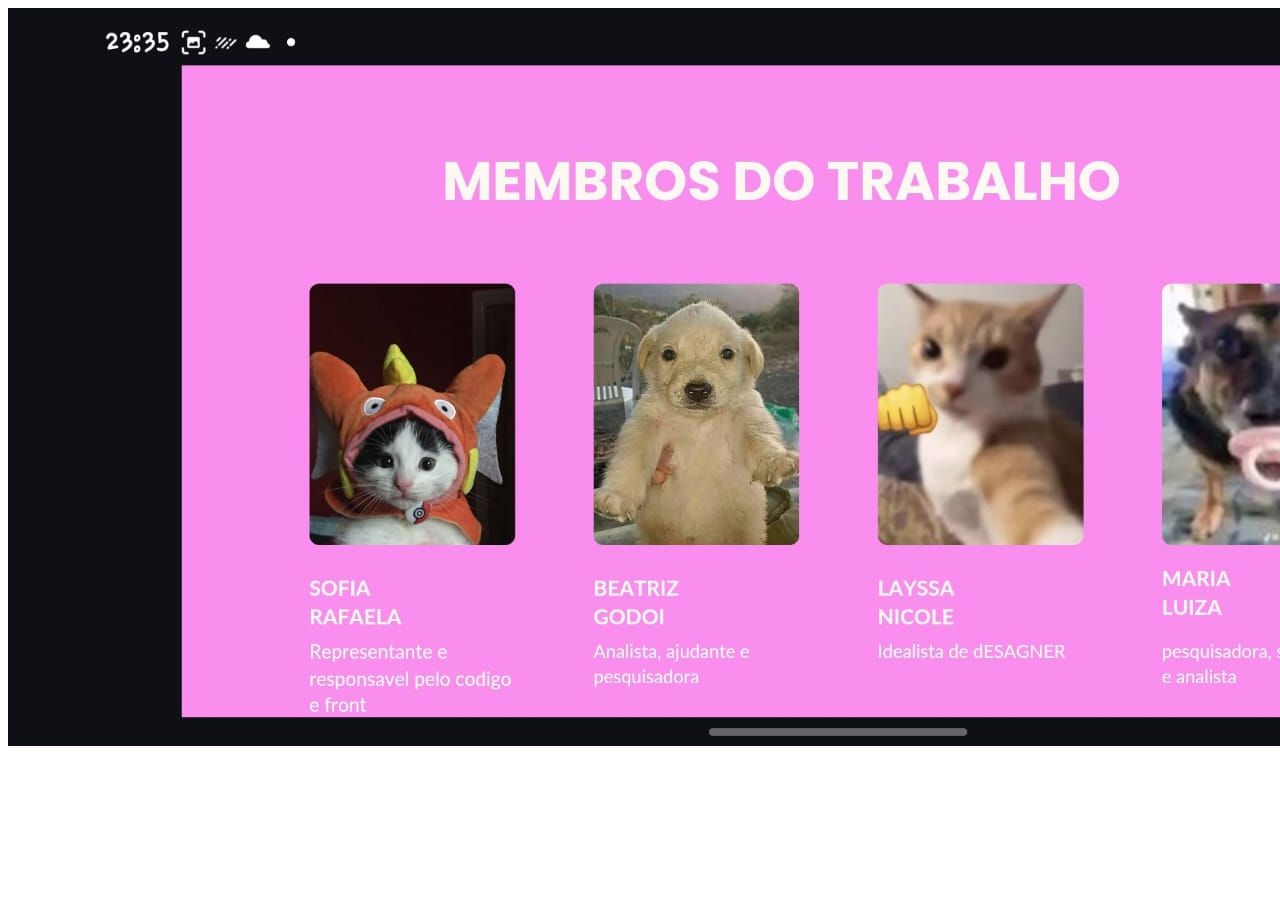
<file: desenvolvedores/index.htm>
<!DOCTYPE html>
<html lang="en">
<head>
    <meta charset="UTF-8">
    <meta name="viewport" content="width=device-width, initial-scale=1.0">
    <title>Document</title>
</head>
<body>
    <div class = "desenv">
        <img src="Desenvolvedores.jpeg" alt="">

    </div>
</body>
</html>
</file>
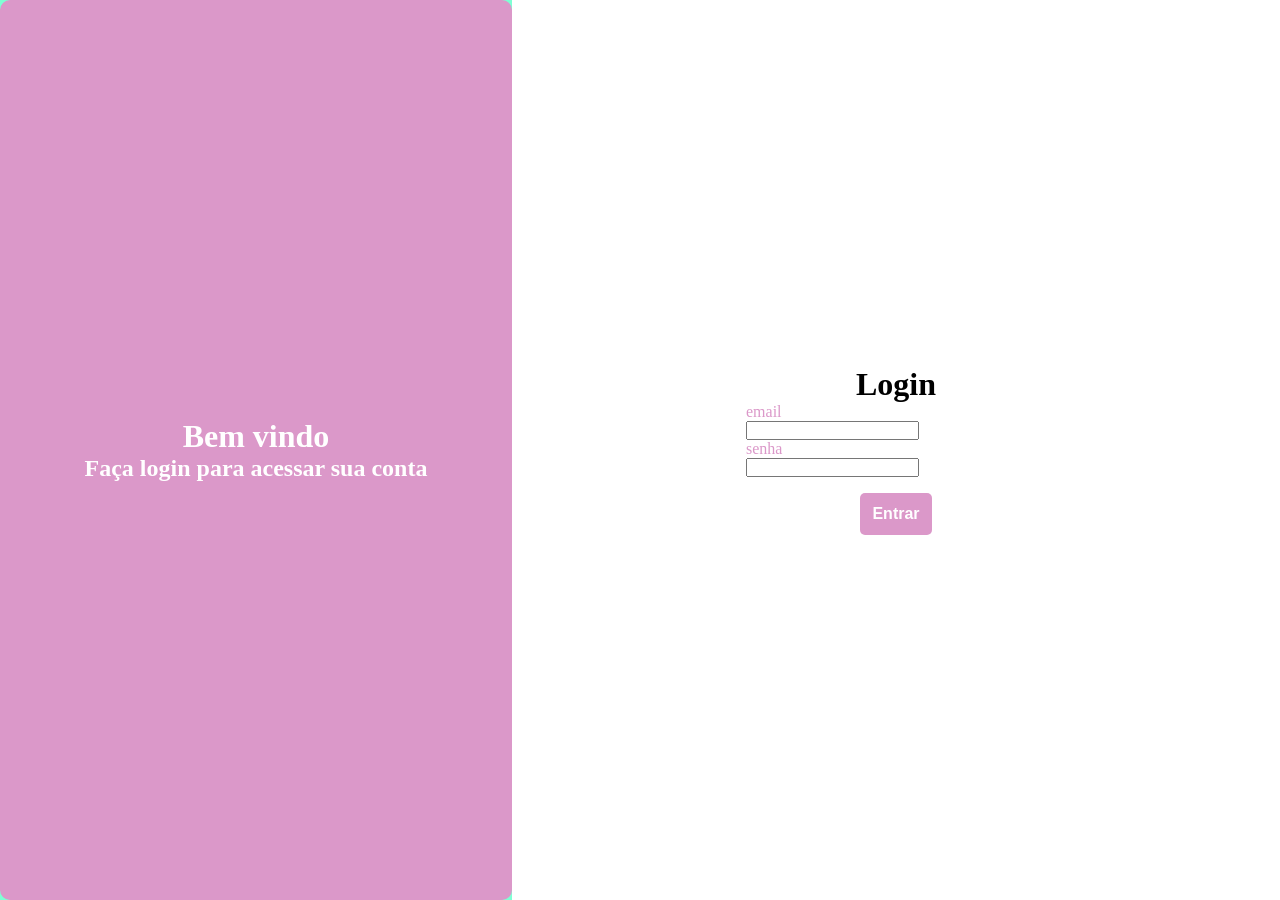
<file: tela de login/index.htm>
<!DOCTYPE html>
<html lang="en">

<head>
    <meta charset="UTF-8">
    <meta name="viewport" content="width=device-width, initial-scale=1.0">
    <title>Document</title>
    <link rel="stylesheet" href="style.css">
</head>

<body>
    <div class="content">

        <div class="valor_um">
            <h1>Bem vindo</h1>
            <h2>Faça login para acessar sua conta</h2>
        </div>

        <div class="valor_dois">
            <h1>Login</h1>

            <div class="campo">
                <label class ="email"> email </label>
                <input type="email">
            </div>

            <div class="campo">
                <label> senha </label>
                <input type="password">

            </div>
            <a href="http://127.0.0.1:5500/Tela%20de%20sucesso/sccs_login.htm" target="_blank">
                <button>Entrar</button>
            </a>
        </div>
    </div>
</body>

</html>
</file>
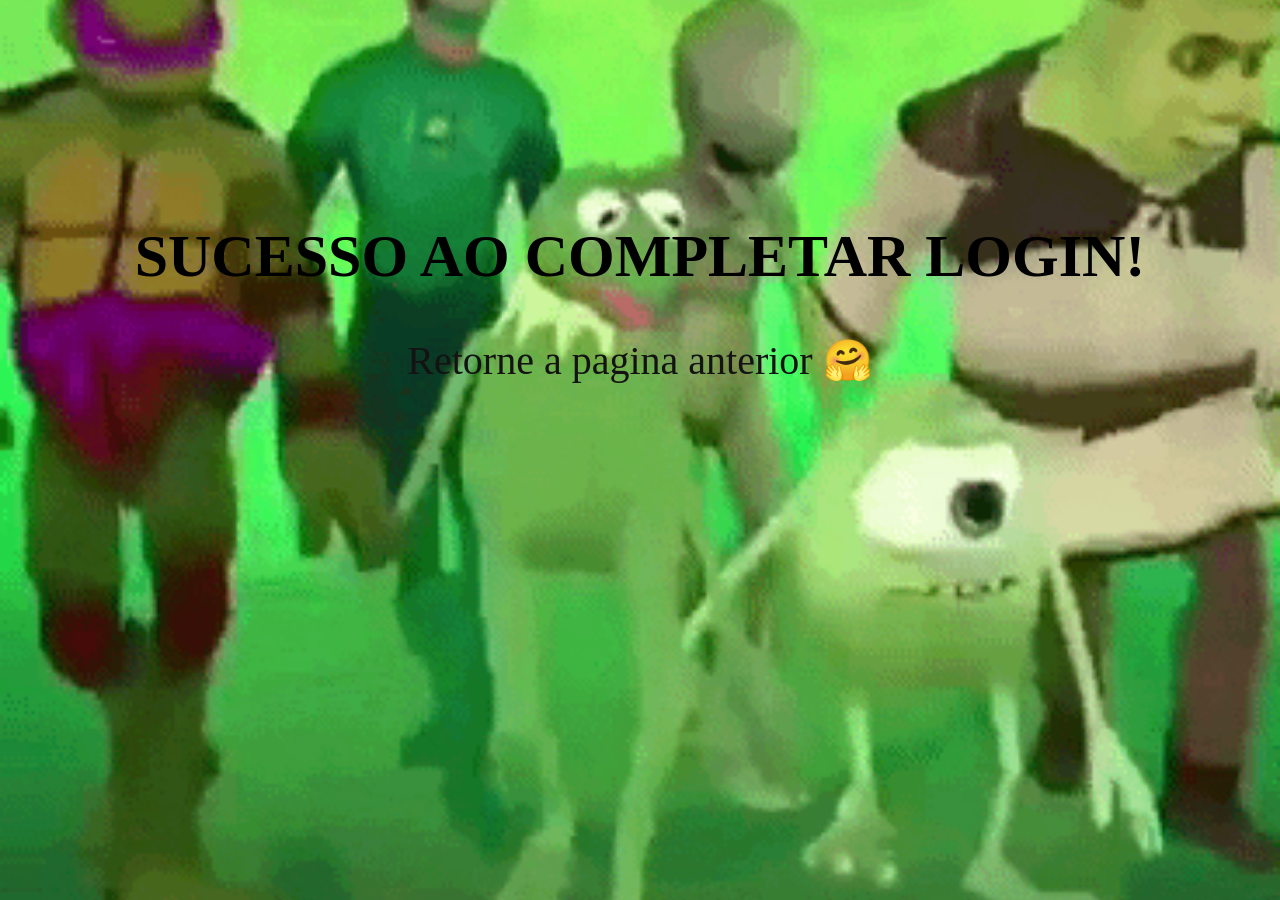
<file: Tela de sucesso/sccs_login.htm>
<!DOCTYPE html>
<html lang="en">
<head>
    <meta charset="UTF-8">
    <meta name="viewport" content="width=device-width, initial-scale=1.0">
    <title>Login</title>
    <link rel="stylesheet" href="style.css">
</head>
<body>
    
    <div class = "Sucesso">
        <div class = "Titulo">
            <h1>SUCESSO AO COMPLETAR LOGIN!</h1>
            <p>Retorne a pagina anterior 🤗</p>
    
        </div>    
    </div>

</body>
</html>
</file>
<file: tela de login/style.css>
*{
    margin: 0;
    padding: 0;
}

.content {
    display: flex;
    flex-direction: row;
    background-color: aquamarine;  
    height: 100vh;

}

.valor_um {
    background-color:  rgb(219,152,201);
    width: 40%;
    color: white;
    display: flex;
    flex-direction: column;
    justify-content : center;
    align-items: center;
    border-radius: 10px;

}

.valor_dois {
    background-color: rgb(255, 255, 255);
    width: 60%;
    display: flex;
    flex-direction: column;
    justify-content : center;
    align-items: center;
}

.campo{

    width: 100%;
    max-width: 300px;
    color:  rgb(219,152,201);


}

.campo label{
    display: block;
    width: 30px;
    

}

button{

    width: 100%;
    max-width: 300px;
    background-color:  rgb(219,152,201);
    color: rgb(255, 255, 255);
    border: none;
    border-radius: 5px;
    cursor: pointer;
    margin-top: 16px;
    font-size: 16px;
    font-weight: bold;
    padding: 12px
}

label{
  display: inline-block;
    width: 300px;
   
}
</file>
<file: Tela de sucesso/style.css>
body{
    margin: 0;
    background-image: url(danssar.gif);
    height: 100vh;
    background-size: cover;
    background-position: center;
    background-repeat: no-repeat;

}

.Sucesso{
    
   width:800px;
    height:600px;

    display: flex;
    justify-content: center;
    align-items: center;

    margin: auto;
  
}

.Titulo h1{
    width: 100%;
    height:80px;
    color: rgb(0, 0, 0);
    display: flex;
    flex-direction:row;
    justify-content : center;
    align-items: center;
    border-radius: 400%;
    font-size: 60px;
    white-space: nowrap


    
}

.Titulo p{
    width: 100%;
    height:30;
    color: rgb(19, 19, 19);
    display: flex;
    flex-direction:row;
    justify-content : center;
    align-items: center;
    border-radius: 140%;
    font-size: 40px;
    white-space: nowrap


}
</file>
